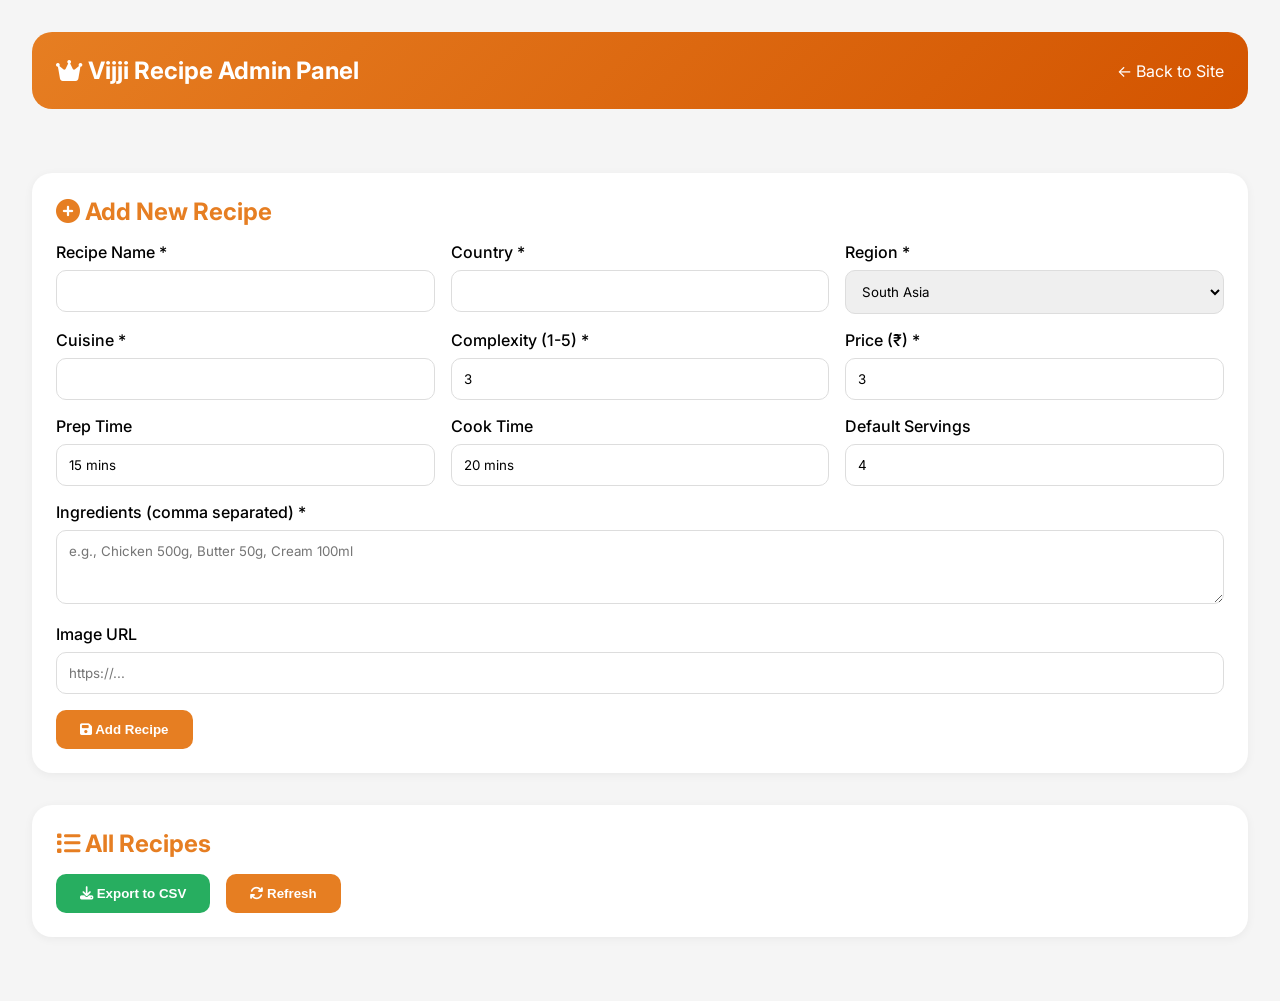
<file: admin.html>
<!DOCTYPE html>
<html lang="en">
<head>
    <meta charset="UTF-8">
    <meta name="viewport" content="width=device-width, initial-scale=1.0">
    <title>Admin Panel - Vijji Recipe Manager</title>
    <link href="https://fonts.googleapis.com/css2?family=Inter:wght@400;500;600;700&display=swap" rel="stylesheet">
    <link rel="stylesheet" href="https://cdnjs.cloudflare.com/ajax/libs/font-awesome/6.5.1/css/all.min.css">
    <style>
        * {
            margin: 0;
            padding: 0;
            box-sizing: border-box;
        }
        
        body {
            font-family: 'Inter', sans-serif;
            background: #f5f5f5;
            padding: 2rem;
        }
        
        .admin-container {
            max-width: 1400px;
            margin: 0 auto;
        }
        
        .admin-header {
            background: linear-gradient(135deg, #e67e22, #d35400);
            color: white;
            padding: 1.5rem;
            border-radius: 20px;
            margin-bottom: 2rem;
            display: flex;
            justify-content: space-between;
            align-items: center;
        }
        
        .admin-header h1 {
            font-size: 1.5rem;
        }
        
        .stats-grid {
            display: grid;
            grid-template-columns: repeat(auto-fit, minmax(200px, 1fr));
            gap: 1rem;
            margin-bottom: 2rem;
        }
        
        .stat-card {
            background: white;
            padding: 1rem;
            border-radius: 15px;
            box-shadow: 0 2px 10px rgba(0,0,0,0.05);
        }
        
        .form-section, .recipes-list {
            background: white;
            border-radius: 20px;
            padding: 1.5rem;
            margin-bottom: 2rem;
            box-shadow: 0 2px 10px rgba(0,0,0,0.05);
        }
        
        .form-section h2, .recipes-list h2 {
            margin-bottom: 1rem;
            color: #e67e22;
        }
        
        .form-group {
            margin-bottom: 1rem;
        }
        
        .form-group label {
            display: block;
            margin-bottom: 0.5rem;
            font-weight: 500;
        }
        
        .form-group input, .form-group select, .form-group textarea {
            width: 100%;
            padding: 0.75rem;
            border: 1px solid #ddd;
            border-radius: 10px;
            font-family: inherit;
        }
        
        .form-row {
            display: grid;
            grid-template-columns: repeat(auto-fit, minmax(200px, 1fr));
            gap: 1rem;
        }
        
        .btn {
            background: #e67e22;
            color: white;
            border: none;
            padding: 0.75rem 1.5rem;
            border-radius: 10px;
            cursor: pointer;
            font-weight: 600;
        }
        
        .btn-danger {
            background: #e74c3c;
        }
        
        .btn-success {
            background: #27ae60;
        }
        
        .recipe-table {
            width: 100%;
            overflow-x: auto;
        }
        
        table {
            width: 100%;
            border-collapse: collapse;
        }
        
        th, td {
            padding: 0.75rem;
            text-align: left;
            border-bottom: 1px solid #eee;
        }
        
        th {
            background: #f8f9fa;
            font-weight: 600;
        }
        
        .action-btn {
            padding: 0.3rem 0.6rem;
            margin: 0 0.2rem;
            border: none;
            border-radius: 5px;
            cursor: pointer;
            font-size: 0.8rem;
        }
        
        .export-section {
            display: flex;
            gap: 1rem;
            margin-top: 1rem;
        }
        
        @media (max-width: 768px) {
            body { padding: 1rem; }
            .form-row { grid-template-columns: 1fr; }
        }
    </style>
</head>
<body>
<div class="admin-container">
    <div class="admin-header">
        <h1><i class="fas fa-crown"></i> Vijji Recipe Admin Panel</h1>
        <a href="index.html" style="color: white; text-decoration: none;">← Back to Site</a>
    </div>
    
    <div class="stats-grid" id="statsGrid"></div>
    
    <div class="form-section">
        <h2><i class="fas fa-plus-circle"></i> Add New Recipe</h2>
        <form id="addRecipeForm">
            <div class="form-row">
                <div class="form-group">
                    <label>Recipe Name *</label>
                    <input type="text" id="recipeName" required>
                </div>
                <div class="form-group">
                    <label>Country *</label>
                    <input type="text" id="recipeCountry" required>
                </div>
                <div class="form-group">
                    <label>Region *</label>
                    <select id="recipeRegion">
                        <option value="south-asia">South Asia</option>
                        <option value="east-asia">East Asia</option>
                        <option value="southeast-asia">Southeast Asia</option>
                        <option value="middle-east">Middle East</option>
                        <option value="europe">Europe</option>
                        <option value="latin-america">Latin America</option>
                        <option value="north-america">North America</option>
                        <option value="africa">Africa</option>
                        <option value="oceania">Oceania</option>
                    </select>
                </div>
            </div>
            <div class="form-row">
                <div class="form-group">
                    <label>Cuisine *</label>
                    <input type="text" id="recipeCuisine" required>
                </div>
                <div class="form-group">
                    <label>Complexity (1-5) *</label>
                    <input type="number" id="recipeComplexity" min="1" max="5" value="3" required>
                </div>
                <div class="form-group">
                    <label>Price (₹) *</label>
                    <input type="number" id="recipePrice" min="1" max="5" value="3" required>
                </div>
            </div>
            <div class="form-row">
                <div class="form-group">
                    <label>Prep Time</label>
                    <input type="text" id="recipePrepTime" value="15 mins">
                </div>
                <div class="form-group">
                    <label>Cook Time</label>
                    <input type="text" id="recipeCookTime" value="20 mins">
                </div>
                <div class="form-group">
                    <label>Default Servings</label>
                    <input type="number" id="recipeServings" value="4">
                </div>
            </div>
            <div class="form-group">
                <label>Ingredients (comma separated) *</label>
                <textarea id="recipeIngredients" rows="3" placeholder="e.g., Chicken 500g, Butter 50g, Cream 100ml" required></textarea>
            </div>
            <div class="form-group">
                <label>Image URL</label>
                <input type="text" id="recipeImage" placeholder="https://...">
            </div>
            <button type="submit" class="btn"><i class="fas fa-save"></i> Add Recipe</button>
        </form>
    </div>
    
    <div class="recipes-list">
        <h2><i class="fas fa-list"></i> All Recipes</h2>
        <div class="export-section">
            <button class="btn btn-success" onclick="exportToCSV()"><i class="fas fa-download"></i> Export to CSV</button>
            <button class="btn" onclick="loadRecipes()"><i class="fas fa-sync"></i> Refresh</button>
        </div>
        <div class="recipe-table" id="recipesTable"></div>
    </div>
</div>

<script>
    let recipes = [];
    
    function loadRecipes() {
        const saved = localStorage.getItem('vijji_recipes_admin');
        if (saved) {
            recipes = JSON.parse(saved);
        } else {
            // Default recipes
            recipes = [
                { id: "butter_chicken", name: "Butter Chicken", country: "India", region: "south-asia", cuisine: "North Indian", complexity: 1, price: 1, ingredients: ["Chicken 500g", "Butter 50g", "Cream 100ml"], prepTime: "20 mins", cookTime: "30 mins", servings: 4, image: "https://image2url.com/r2/default/images/1774632989667-795b95e2-47d5-46d1-bbe0-db37a1c9a354.png" },
                { id: "biryani", name: "Hyderabadi Biryani", country: "India", region: "south-asia", cuisine: "Hyderabadi", complexity: 1, price: 1, ingredients: ["Rice 500g", "Chicken 600g", "Spices"], prepTime: "40 mins", cookTime: "45 mins", servings: 6, image: "https://image2url.com/r2/default/images/1774633045562-2b99e0c6-1f00-4106-9774-22bc377f33b4.png" },
                {id: "gulab_jamun", name: "Gulab Jamun", country: "India", region: "south-asia", cuisine: "North Indian", complexity: 1, price: 1, ingredients: ["Milk solids 200g", "Sugar 250g", "Rose water 1 tsp", "Cardamom 2 pcs"], prepTime: "15 mins", cookTime: "25 mins", servings: 4, image:"https://image2url.com/r2/default/images/1774700129906-3f5fb231-cb65-43d2-b7ed-58100187bd7e.png"},
                {id: "ras_malai", name: "Ras Malai", country: "India", region: "south-asia", cuisine: "North Indian", complexity: 3, price: 2, ingredients: ["Paneer 200g", "Sugar 150g", "Milk 1L", "Saffron strands", "Pistachios"], prepTime: "30 mins", cookTime: "40 mins", servings: 4, image:"https://image2url.com/r2/default/images/1774703011065-06293a7c-e2a5-43a2-9ca4-aad0aee7fcf6.png"},
                {id: "jalebi", name: "Jalebi", country: "India", region: "south-asia", cuisine: "North Indian", complexity: 2, price: 1, ingredients: ["Maida 200g", "Yogurt 2 tbsp", "Sugar 200g", "Saffron", "Ghee for frying"], prepTime: "12 hours", cookTime: "30 mins", servings: 4, image:"https://image2url.com/r2/default/images/1774703128216-5f3b77e0-2549-458f-a4d2-99d6a980d760.png"},
                {id: "samosa", name: "Samosa", country: "India", region: "south-asia", cuisine: "North Indian", complexity: 2, price: 1, ingredients: ["Maida 200g", "Potatoes 300g", "Peas 100g", "Cumin seeds", "Oil for frying"], prepTime: "30 mins", cookTime: "25 mins", servings: 6, image:"https://image2url.com/r2/default/images/1774703254768-b34d7cc5-e61d-4761-a2b7-16dcd86f948b.png"},
                {id: "idli", name: "Idli", country: "India", region: "south-asia", cuisine: "South Indian", complexity: 2, price: 1, ingredients: ["Rice 200g", "Urad dal 100g", "Fenugreek seeds", "Salt", "Water"], prepTime: "8 hours", cookTime: "10 mins", servings: 4, image:" https://image2url.com/r2/default/images/1774703352141-d03221ad-dbc1-4093-8a6f-b9a58a3209bb.png"},
                {id: "dosa", name: "Dosa", country: "India", region: "south-asia", cuisine: "South Indian", complexity: 2, price: 1, ingredients: ["Rice 250g", "Urad dal 75g", "Fenugreek", "Salt", "Oil"], prepTime: "8 hours", cookTime: "5 mins", servings: 6, image:"https://image2url.com/r2/default/images/1774703436407-06d7996a-a691-4ece-bfa7-3519d7aa493f.png"},
                {id: "dhokla", name: "Dhokla", country: "India", region: "south-asia", cuisine: "Gujarati", complexity: 2, price: 1, ingredients: ["Besan 200g", "Yogurt 100g", "Turmeric", "Eno fruit salt", "Mustard seeds"], prepTime: "10 mins", cookTime: "15 mins", servings: 4, image:"https://image2url.com/r2/default/images/1774703511906-0eb0da61-a533-432b-a3d2-19dafec5fd65.png"},
                {id: "vada_pav", name: "Vada Pav", country: "India", region: "south-asia", cuisine: "Maharashtrian", complexity: 2, price: 1, ingredients: ["Potatoes 300g", "Besan 100g", "Pav buns 4", "Garlic chutney", "Green chili"], prepTime: "20 mins", cookTime: "20 mins", servings: 4, image:"https://image2url.com/r2/default/images/1774703578660-bbd804a8-0841-409e-a641-3baea7931fcf.png"},
                {id: "misal_pav", name: "Misal Pav", country: "India", region: "south-asia", cuisine: "Maharashtrian", complexity: 3, price: 1, ingredients: ["Sprouts 200g", "Pav 4", "Farsan", "Onion", "Spicy gravy"], prepTime: "20 mins", cookTime: "30 mins", servings: 4, image:"https://image2url.com/r2/default/images/1774703662585-5ef1cf8b-28b2-4e48-9864-a6c1e61e21a9.png"},
                {id: "pithla_bhakri", name: "Pithla Bhakri", country: "India", region: "south-asia", cuisine: "Maharashtrian", complexity: 1, price: 1, ingredients: ["Besan 100g", "Jowar flour 200g", "Onion", "Green chili", "Turmeric"], prepTime: "15 mins", cookTime: "25 mins", servings: 4, image:"https://image2url.com/r2/default/images/1774703788010-f70a4127-a5a7-45cb-a8da-0c173e272733.png"},
                {id: "sabudana_khichadi", name: "Sabudana Khichadi", country: "India", region: "south-asia", cuisine: "Maharashtrian", complexity: 1, price: 1, ingredients: ["Sabudana 200g", "Peanuts 50g", "Potato 1", "Green chili", "Lemon"], prepTime: "4 hours", cookTime: "15 mins", servings: 3, image:"https://image2url.com/r2/default/images/1774703869400-7af996e5-9f96-4068-ac21-e98c8bb8dfea.png"},
                {id: "puran_poli", name: "Puran Poli", country: "India", region: "south-asia", cuisine: "Maharashtrian", complexity: 3, price: 1, ingredients: ["Chana dal 200g", "Jaggery 200g", "Wheat flour 200g", "Cardamom", "Ghee"], prepTime: "30 mins", cookTime: "30 mins", servings: 6}
                {id: "modak", name: "Modak", country: "India", region: "south-asia", cuisine: "Maharashtrian", complexity: 3, price: 1, ingredients: ["Rice flour 200g", "Coconut 150g", "Jaggery 100g", "Cardamom", "Ghee"], prepTime: "30 mins", cookTime: "20 mins", servings: 8}
                {id: "egg_rassa", name: "Egg Rassa", country: "India", region: "south-asia", cuisine: "Maharashtrian", complexity: 2, price: 1, ingredients: ["Eggs 4", "Onion 2", "Coconut", "Kolhapuri masala", "Oil"], prepTime: "15 mins", cookTime: "30 mins", servings: 4}
                {id: "pani_puri", name: "Pani Puri", country: "India", region: "south-asia", cuisine: "North Indian", complexity: 2, price: 1, ingredients: ["Sooji 100g", "Potato 200g", "Tamarind", "Mint", "Chaat masala"], prepTime: "30 mins", cookTime: "20 mins", servings: 4}
                {id:  "green_chilli_pickle", name: "Green Chilli Pickle", country: "India", region: "south-asia", cuisine: "North Indian", complexity: 1, price: 1, ingredients: ["Green chilies 200g", "Mustard oil", "Lemon juice", "Fenugreek seeds", "Turmeric"], prepTime: "15 mins", cookTime: "0 mins", servings: 20}
                {id: "suji_ka_halwa", name: "Suji Ka Halwa", country: "India", region: "south-asia", cuisine: "North Indian", complexity: 1, price: 1, ingredients: ["Sooji 100g", "Sugar 100g", "Ghee 50g", "Water 200ml", "Cashews"], prepTime: "5 mins", cookTime: "15 mins", servings: 3}
                {id: "poha", name: "Poha", country: "India", region: "south-asia", cuisine: "Maharashtrian", complexity: 1, price: 1, ingredients: ["Poha 150g", "Onion 1", "Peanuts 30g", "Turmeric", "Lemon"], prepTime: "10 mins", cookTime: "10 mins", servings: 3}
                {id: "chakli", name: "Chakli", country: "India", region: "south-asia", cuisine: "Maharashtrian", complexity: 2, price: 1, ingredients: ["Rice flour 200g", "Besan 50g", "Sesame seeds", "Butter", "Oil for frying"], prepTime: "20 mins", cookTime: "20 mins", servings: 6}
                {id: "coconut_burfi", name: "Coconut Burfi", country: "India", region: "south-asia", cuisine: "South Indian", complexity: 1, price: 1, ingredients: ["Coconut 200g", "Condensed milk 200ml", "Cardamom powder", "Ghee"], prepTime: "10 mins", cookTime: "15 mins", servings: 8}
                {id: "sabudana_vada", name: "Sabudana Vada", country: "India", region: "south-asia", cuisine: "Maharashtrian", complexity: 2, price: 1, ingredients: ["Sabudana 200g", "Potato 2", "Peanuts 50g", "Green chili", "Oil for frying"], prepTime: "4 hours", cookTime: "20 mins", servings: 4}
                {id: "sarson_da_saag_makke_di_roti", name: "Sarson da Saag with Makke di Roti", country: "India", region: "south-asia", cuisine: "Punja", complexity: 3, price: 1, ingredients: ["Mustard greens 500g", "Spinach 200g", "Makki flour 300g", "Butter", "Ginger"], prepTime: "20 mins", cookTime: "40 mins", servings: 4}
                {id: "dal_makhani", name: "Dal Makhani", country: "India", region: "south-asia", cuisine: "North Indian", complexity: 2, price: 1, ingredients: ["Whole urad dal 200g", "Kidney beans 50g", "Butter 50g", "Cream 100ml", "Tomato puree"], prepTime: "8 hours", cookTime: "45 mins", servings: 4}
                {id: "tandoori_chicken", name: "Tandoori Chicken", country: "India", region: "south-asia", cuisine: "North Indian", complexity: 2, price: 2, ingredients: ["Chicken 600g", "Yogurt 150g", "Tandoori masala", "Lemon", "Red chili powder"], prepTime: "4 hours", cookTime: "25 mins", servings: 4}
                {id: "stuffed_kulchas", name: "Stuffed Kulchas", country: "India", region: "south-asia", cuisine: "North Indian", complexity: 2, price: 1, ingredients: ["Maida 300g", "Potato 200g", "Yogurt", "Poppy seeds", "Butter"], prepTime: "20 mins", cookTime: "15 mins", servings: 6}
                {id: "lassi", name: "Lassi", country: "India", region: "south-asia", cuisine: "North Indian", complexity: 1, price: 1, ingredients: ["Yogurt 500ml", "Sugar 50g", "Water", "Cardamom powder"], prepTime: "5 mins", cookTime: "0 mins", servings: 2}
                {id: "palak_paneer", name: "Palak Paneer", country: "India", region: "south-asia", cuisine: "North Indian", complexity: 2, price: 1, ingredients: ["Spinach 500g", "Paneer 200g", "Cream 50ml", "Onion", "Garlic"], prepTime: "15 mins", cookTime: "25 mins", servings: 4}
                {id: "appe", name: "Appe", country: "India", region: "south-asia", cuisine: "South Indian", complexity: 1, price: 1, ingredients: ["Idli batter 500ml", "Onion", "Green chili", "Mustard seeds"], prepTime: "10 mins", cookTime: "15 mins", servings: 4}
                {id: "uttapam", name: "Uttapam", country: "India", region: "south-asia", cuisine: "South Indian", complexity: 1, price: 1, ingredients: ["Dosa batter 500ml", "Onion 1", "Tomato 1", "Green chili", "Oil"], prepTime: "5 mins", cookTime: "15 mins", servings: 4}
                {id: "sambar", name: "Sambar", country: "India", region: "south-asia", cuisine: "South Indian", complexity: 2, price: 1, ingredients: ["Toor dal 150g", "Mixed vegetables 300g", "Sambar powder", "Tamarind", "Curry leaves"], prepTime: "15 mins", cookTime: "30 mins", servings: 6}
                {id: "coq_au_vin", name: "Coq au Vin", country: "France", region: "western-europe", cuisine: "French", complexity: 3, price: 3, ingredients: ["Chicken 1kg", "Red wine 750ml", "Mushrooms 200g", "Lardons 150g", "Pearl onions"], prepTime: "20 mins", cookTime: "90 mins", servings: 6}
                {id: "ratatouille", name: "Ratatouille", country: "France", region: "western-europe", cuisine: "French", complexity: 2, price: 1, ingredients: ["Eggplant 1", "Zucchini 2", "Bell peppers 2", "Tomatoes 4", "Herbes de Provence"], prepTime: "20 mins", cookTime: "45 mins", servings: 6}
                {id: "beef_bourguignon", name: "Beef Bourguignon", country: "France", region: "western-europe", cuisine: "French", complexity: 3, price: 3, ingredients: ["Beef chuck 1kg", "Red wine 750ml", "Carrots 2", "Bacon 150g", "Pearl onions"], prepTime: "30 mins", cookTime: "180 mins", servings: 6}
                {id: "croissant", name: "Croissant", country: "France", region: "western-europe", cuisine: "French", complexity: 4, price: 2, ingredients: ["Flour 500g", "Butter 250g", "Milk 200ml", "Sugar 50g", "Yeast"], prepTime: "12 hours", cookTime: "15 mins", servings: 12}
                {id: "dim_sum", name: "Dim Sum", country: "China", region: "east-asia", cuisine: "Cantonese", complexity: 3, price: 2, ingredients: ["Pork 200g", "Shrimp 150g", "Wheat starch 200g", "Bamboo shoots", "Soy sauce"], prepTime: "45 mins", cookTime: "10 mins", servings: 6}
                {id: "bao_buns", name: "Bao Buns", country: "China", region: "east-asia", cuisine: "Chinese", complexity: 2, price: 1, ingredients: ["Flour 300g", "Milk 150ml", "Sugar 30g", "Yeast", "Pork belly 300g"], prepTime: "90 mins", cookTime: "15 mins", servings: 8}
                {id: "spicy_king_prawn", name: "Spicy King Prawn", country: "China", region: "east-asia", cuisine: "Szechuan", complexity: 2, price: 3, ingredients: ["King prawns 400g", "Garlic", "Chili oil", "Szechuan peppercorns", "Spring onions"], prepTime: "15 mins", cookTime: "10 mins", servings: 2}
                {id: "sanpei_chicken", name: "Sanpei Chicken", country: "China", region: "east-asia", cuisine: "Hakka", complexity: 2, price: 2, ingredients: ["Chicken 500g", "Ginger", "Garlic", "Basil", "Soy sauce"], prepTime: "15 mins", cookTime: "20 mins", servings: 4}
                {id: "wagyu_steak", name: "Wagyu Steak", country: "Japan", region: "east-asia", cuisine: "Japanese", complexity: 2, price: 4, ingredients: ["Wagyu beef 300g", "Salt", "Pepper", "Garlic", "Butter"], prepTime: "10 mins", cookTime: "10 mins", servings: 2}
                {id: "honeyed_pork", name: "Honeyed Pork", country: "China", region: "east-asia", cuisine: "Cantonese", complexity: 2, price: 2, ingredients: ["Pork shoulder 500g", "Honey 100ml", "Hoisin sauce", "Soy sauce", "Five spice"], prepTime: "4 hours", cookTime: "30 mins", servings: 4}
                {id: "hunan_sea_bass", name: "Hunan Sea Bass", country: "China", region: "east-asia", cuisine: "Hunan", complexity: 2, price: 3, ingredients: ["Sea bass 400g", "Chili beans", "Ginger", "Spring onions", "Soy sauce"], prepTime: "15 mins", cookTime: "12 mins", servings: 2}
                {id: "sushi", name: "Sushi", country: "Japan", region: "east-asia", cuisine: "Japanese", complexity: 3, price: 3, ingredients: ["Sushi rice 300g", "Nori sheets", "Fresh fish 200g", "Cucumber", "Rice vinegar"], prepTime: "45 mins", cookTime: "20 mins", servings: 4}
                {id: "ramen", name: "Ramen", country: "Japan", region: "east-asia", cuisine: "Japanese", complexity: 3, price: 2, ingredients: ["Ramen noodles 200g", "Pork broth 1L", "Chashu pork", "Soft boiled egg", "Nori"], prepTime: "20 mins", cookTime: "60 mins", servings: 2}
                {id: "tempura", name: "Tempura", country: "Japan", region: "east-asia", cuisine: "Japanese", complexity: 2, price: 2, ingredients: ["Prawns 8", "Veg assortment", "Tempura flour 150g", "Ice water", "Oil for frying"], prepTime: "20 mins", cookTime: "15 mins", servings: 4}
                {id: "takoyaki", name: "Takoyaki", country: "Japan", region: "east-asia", cuisine: "Japanese", complexity: 2, price: 1, ingredients: ["Octopus 100g", "Takoyaki flour 150g", "Green onion", "Takoyaki sauce", "Bonito flakes"], prepTime: "15 mins", cookTime: "15 mins", servings: 4}
                {id: "misosoup", name: "Miso Soup", country: "Japan", region: "east-asia", cuisine: "Japanese", complexity: 1, price: 1, ingredients: ["Dashi 1L", "Miso paste 100g", "Tofu 100g", "Wakame seaweed", "Spring onion"], prepTime: "5 mins", cookTime: "10 mins", servings: 4}
                {id: "yakitori", name: "Yakitori", country: "Japan", region: "east-asia", cuisine: "Japanese", complexity: 1, price: 2, ingredients: ["Chicken thigh 500g", "Negi leeks", "Soy sauce", "Mirin", "Sugar"], prepTime: "20 mins", cookTime: "15 mins", servings: 4}
                {id: "okonomiyaki_pancakes", name: "Okonomiyaki", country: "Japan", region: "east-asia", cuisine: "Japanese", complexity: 2, price: 1, ingredients: ["Flour 150g", "Cabbage 200g", "Eggs 2", "Pork belly 100g", "Okonomiyaki sauce"], prepTime: "15 mins", cookTime: "15 mins", servings: 2}
                {id: "kottu_roti", name: "Kottu Roti", country: "Sri Lanka", region: "south-asia", cuisine: "Sri Lankan", complexity: 2, price: 1, ingredients: ["Godhamba roti 3", "Vegetables 200g", "Eggs 2", "Curry powder", "Soy sauce"], prepTime: "15 mins", cookTime: "15 mins", servings: 2}
                {id: "egg_hoppers", name: "Egg Hoppers", country: "Sri Lanka", region: "south-asia", cuisine: "Sri Lankan", complexity: 2, price: 1, ingredients: ["Rice flour 200g", "Coconut milk 200ml", "Yeast", "Eggs 4", "Sugar"], prepTime: "2 hours", cookTime: "15 mins", servings: 4}
                {id: "spicy_pol_sambol", name: "Spicy Pol Sambol", country: "Sri Lanka", region: "south-asia", cuisine: "Sri Lankan", complexity: 1, price: 1, ingredients: ["Coconut 200g", "Red onion 1", "Red chili powder", "Lime", "Maldive fish"], prepTime: "10 mins", cookTime: "0 mins", servings: 6}
                {id: "fish_curry", name: "Fish Curry", country: "Sri Lanka", region: "south-asia", cuisine: "Sri Lankan", complexity: 2, price: 2, ingredients: ["Fish steaks 500g", "Coconut milk 400ml", "Goraka", "Curry leaves", "Roasted curry powder"], prepTime: "15 mins", cookTime: "25 mins", servings: 4}
                


            }

            ];
            saveRecipes();
        }
        renderRecipes();
        updateStats();
    }
    
    function saveRecipes() {
        localStorage.setItem('vijji_recipes_admin', JSON.stringify(recipes));
    }
    
    function renderRecipes() {
        const table = document.getElementById('recipesTable');
        table.innerHTML = `
            <table>
                <thead>
                    <tr><th>Name</th><th>Country</th><th>Cuisine</th><th>Price</th><th>Actions</th></tr>
                </thead>
                <tbody>
                    ${recipes.map((r, i) => `
                        <tr>
                            <td>${r.name}</td>
                            <td>${r.country}</td>
                            <td>${r.cuisine}</td>
                            <td>₹${r.price}</td>
                            <td>
                                <button class="action-btn" onclick="editRecipe(${i})"><i class="fas fa-edit"></i></button>
                                <button class="action-btn btn-danger" onclick="deleteRecipe(${i})"><i class="fas fa-trash"></i></button>
                            </td>
                        </tr>
                    `).join('')}
                </tbody>
            </table>
        `;
    }
    
    function updateStats() {
        const countries = [...new Set(recipes.map(r => r.country))];
        const regions = [...new Set(recipes.map(r => r.region))];
        document.getElementById('statsGrid').innerHTML = `
            <div class="stat-card"><i class="fas fa-utensils"></i> <strong>${recipes.length}</strong> Recipes</div>
            <div class="stat-card"><i class="fas fa-globe"></i> <strong>${countries.length}</strong> Countries</div>
            <div class="stat-card"><i class="fas fa-map"></i> <strong>${regions.length}</strong> Regions</div>
            <div class="stat-card"><i class="fas fa-rupee-sign"></i> <strong>₹${recipes.reduce((s, r) => s + r.price, 0)}</strong> Total Value</div>
        `;
    }
    
    document.getElementById('addRecipeForm').addEventListener('submit', (e) => {
        e.preventDefault();
        const newRecipe = {
            id: document.getElementById('recipeName').value.toLowerCase().replace(/ /g, '_'),
            name: document.getElementById('recipeName').value,
            country: document.getElementById('recipeCountry').value,
            region: document.getElementById('recipeRegion').value,
            cuisine: document.getElementById('recipeCuisine').value,
            complexity: parseInt(document.getElementById('recipeComplexity').value),
            price: parseInt(document.getElementById('recipePrice').value),
            ingredients: document.getElementById('recipeIngredients').value.split(',').map(i => i.trim()),
            prepTime: document.getElementById('recipePrepTime').value,
            cookTime: document.getElementById('recipeCookTime').value,
            servings: parseInt(document.getElementById('recipeServings').value),
            image: document.getElementById('recipeImage').value
        };
        recipes.push(newRecipe);
        saveRecipes();
        renderRecipes();
        updateStats();
        e.target.reset();
        alert('Recipe added successfully!');
    });
    
    function editRecipe(index) {
        const r = recipes[index];
        document.getElementById('recipeName').value = r.name;
        document.getElementById('recipeCountry').value = r.country;
        document.getElementById('recipeRegion').value = r.region;
        document.getElementById('recipeCuisine').value = r.cuisine;
        document.getElementById('recipeComplexity').value = r.complexity;
        document.getElementById('recipePrice').value = r.price;
        document.getElementById('recipeIngredients').value = r.ingredients.join(', ');
        document.getElementById('recipePrepTime').value = r.prepTime;
        document.getElementById('recipeCookTime').value = r.cookTime;
        document.getElementById('recipeServings').value = r.servings;
        document.getElementById('recipeImage').value = r.image || '';
        recipes.splice(index, 1);
        saveRecipes();
        renderRecipes();
        updateStats();
    }
    
    function deleteRecipe(index) {
        if (confirm('Delete this recipe?')) {
            recipes.splice(index, 1);
            saveRecipes();
            renderRecipes();
            updateStats();
        }
    }
    
    function exportToCSV() {
        const headers = ['id', 'name', 'country', 'region', 'cuisine', 'complexity', 'price', 'ingredients', 'prepTime', 'cookTime', 'servings', 'image'];
        const rows = recipes.map(r => [
            r.id, r.name, r.country, r.region, r.cuisine, r.complexity, r.price,
            r.ingredients.join(';'), r.prepTime, r.cookTime, r.servings, r.image
        ]);
        const csv = [headers, ...rows].map(row => row.join(',')).join('\n');
        const blob = new Blob([csv], { type: 'text/csv' });
        const url = URL.createObjectURL(blob);
        const a = document.createElement('a');
        a.href = url;
        a.download = 'vijji_recipes.csv';
        a.click();
        URL.revokeObjectURL(url);
    }
    
    loadRecipes();
</script>
</body>
</html>
</file>
